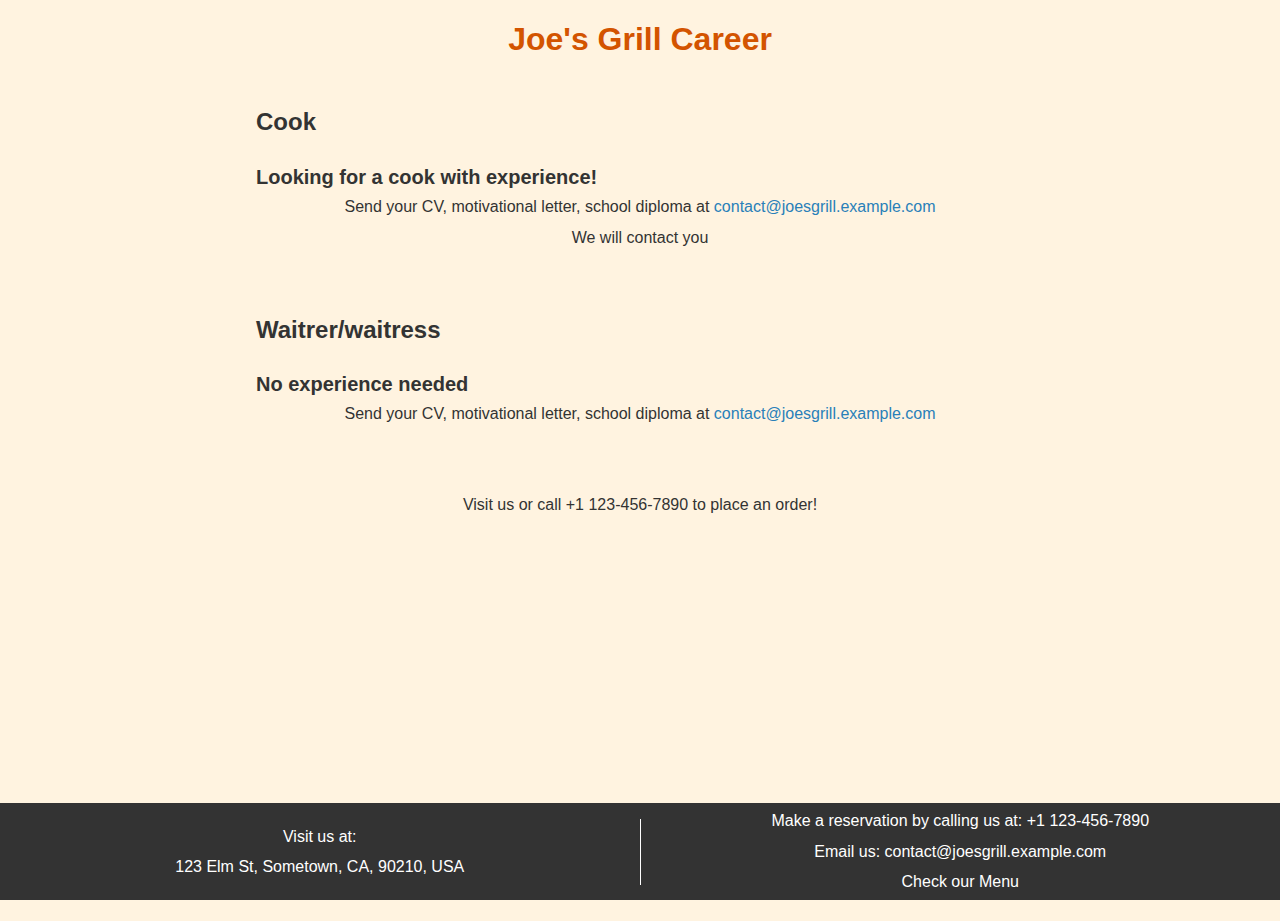
<file: career.html>
<!DOCTYPE html>
<html>
<head>
    <title>Joe's Grill</title>
    <link rel="stylesheet" href="stylesheet.css">
    <script type="application/ld+json">
        {
          "@context": "https://schema.org",
          "@type": "Restaurant",
          "name": "Joe's Grill",
          "address": {
            "@type": "PostalAddress",
            "streetAddress": "123 Elm St",
            "addressLocality": "Sometown",
            "addressRegion": "CA",
            "postalCode": "90210",
            "addressCountry": "US"
          },
          "telephone": "+1 123-456-7890",
          "email": "contact@joesgrill.example.com",
          "jobLocation": {
            "@type": "Place",
            "address": {
              "@type": "PostalAddress",
              "streetAddress": "123 Elm St",
              "addressLocality": "Sometown",
              "addressRegion": "CA",
              "postalCode": "90210",
              "addressCountry": "US"
            }
          },
          "hasOfferCatalog": {
            "@type": "OfferCatalog",
            "name": "Job Openings",
            "itemListElement": [
              {
                "@type": "Offer",
                "name": "Cook",
                "description": "Looking for a cook with experience!",
                "url": "mailto:contact@joesgrill.example.com",
                "employmentType": "FULL_TIME",
                "hiringOrganization": {
                  "@type": "Organization",
                  "name": "Joe's Grill",
                },
                "jobLocation": {
                  "@type": "Place",
                  "address": {
                    "@type": "PostalAddress",
                    "streetAddress": "123 Elm St",
                    "addressLocality": "Sometown",
                    "addressRegion": "CA",
                    "postalCode": "90210",
                    "addressCountry": "US"
                  }
                }
              },
              {
                "@type": "Offer",
                "name": "Waiter/Waitress",
                "description": "No experience needed",
                "url": "mailto:contact@joesgrill.example.com",
                "employmentType": "PART_TIME",
                "hiringOrganization": {
                  "@type": "Organization",
                  "name": "Joe's Grill",
                },
                "jobLocation": {
                  "@type": "Place",
                  "address": {
                    "@type": "PostalAddress",
                    "streetAddress": "123 Elm St",
                    "addressLocality": "Sometown",
                    "addressRegion": "CA",
                    "postalCode": "90210",
                    "addressCountry": "US"
                  }
                }
              }
            ]
          }
        }
        </script>
    </head>
<body>
  <main>
    <h1>Joe's Grill Career</h1>
    <div class="menu-section">
        <h2>Cook</h2>
        <div class="menu-item">
            <h3>Looking for a cook with experience!</h3>
            <p>Send your CV, motivational letter, school diploma at <a href="mailto:contact@joesgrill.example.com">contact@joesgrill.example.com</a></p>
            <p> We will contact you </p>
        </div>
    </div>
    <div class="menu-section">
        <h2>Waitrer/waitress</h2>
        <div class="menu-item">
            <h3>No experience needed</h3>
            <p>Send your CV, motivational letter, school diploma at <a href="mailto:contact@joesgrill.example.com">contact@joesgrill.example.com</a></p>
        </div>
    </div>
    <p>Visit us or call +1 123-456-7890 to place an order!</p>
  </main>
  <footer>
    <div class="visit-us">
        <p>Visit us at:</p>
        <p>123 Elm St, Sometown, CA, 90210, USA</p>
    </div>
   <div class="contact">
    <p>Make a reservation by calling us at: <a href="tel:+11234567890">+1 123-456-7890</a></p>
    <p>Email us: <a href="mailto:contact@joesgrill.example.com">contact@joesgrill.example.com</a></p>
    <p>Check our <a href="menu.html">Menu</a></p>
   </div>

</footer>
</body>
</html>
</file>
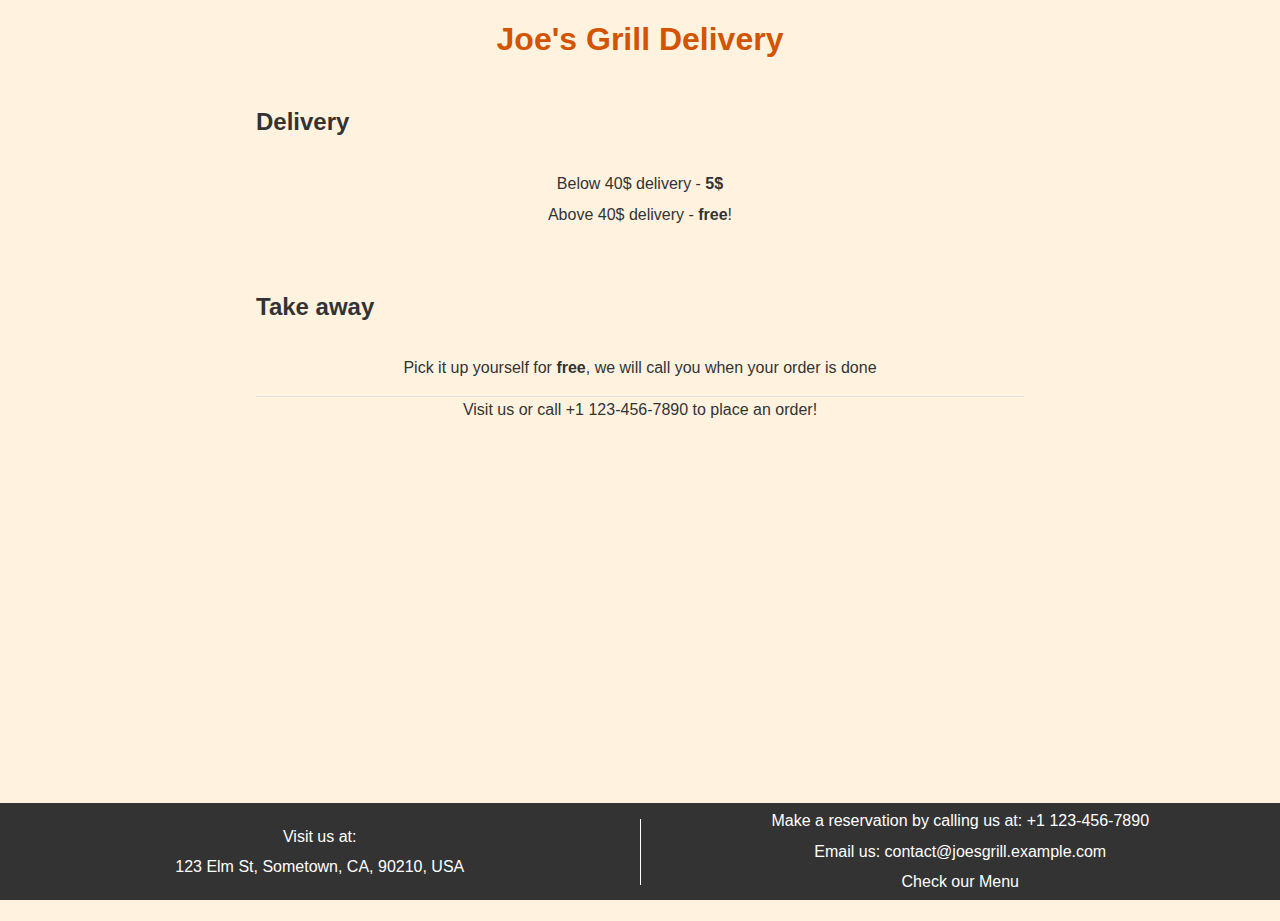
<file: delivery.html>
<!DOCTYPE html>
<html>
<head>
    <title>Joe's Grill</title>
    <link rel="stylesheet" href="stylesheet.css">
    <script type="application/ld+json">
     {
       "@context": "https://schema.org",
       "@type": "Restaurant",
       "name": "Joe's Grill",
       "address": {
         "@type": "PostalAddress",
         "streetAddress": "123 Elm St",
         "addressLocality": "Sometown",
         "addressRegion": "CA",
         "postalCode": "90210",
         "addressCountry": "US"
       },
       "telephone": "+1 123-456-7890",
       "email": "contact@joesgrill.example.com",
       "menu": "https://www.example.com/menu.html",
       "hasOfferCatalog": {
         "@type": "OfferCatalog",
         "name": "Delivery and Takeaway Options",
         "itemListElement": [
           {
             "@type": "Offer",
             "name": "Delivery below 40$",
             "price": "5",
             "priceCurrency": "USD",
             "eligibleTransactionVolume": {
               "@type": "PriceSpecification",
               "priceCurrency": "USD",
               "maxPrice": 40
             },
             "url": "https://www.example.com/menu.html"
           },
           {
             "@type": "Offer",
             "name": "Delivery above 40$",
             "price": "0",
             "priceCurrency": "USD",
             "eligibleTransactionVolume": {
               "@type": "PriceSpecification",
               "priceCurrency": "USD",
               "minPrice": 40.01
             },
             "url": "https://www.example.com/menu.html"
           },
           {
             "@type": "Offer",
             "name": "Take away",
             "price": "0",
             "priceCurrency": "USD",
             "description": "Pick it up yourself for free, we will call you when your order is done",
             "url": "https://www.example.com/menu.html"
           }
         ]
       }
     }
     </script>
 </head>
<body>
  <main>
    <h1>Joe's Grill Delivery</h1>
    <div class="menu-section">
        <h2>Delivery</h2>
        <div class="menu-item">
            <p>Below 40$ delivery - <b>5$</b></p>
            <p>Above 40$ delivery - <b>free</b>!</p>
        </div>
    </div>
        <h2>Take away</h2>
        <div class="menu-item">
            <p>Pick it up yourself for <b>free</b>, we will call you when your order is done</p>
        </div>
    </div>
    <p>Visit us or call +1 123-456-7890 to place an order!</p>
  </main>
  <footer>
    <div class="visit-us">
        <p>Visit us at:</p>
        <p>123 Elm St, Sometown, CA, 90210, USA</p>
    </div>
   <div class="contact">
    <p>Make a reservation by calling us at: <a href="tel:+11234567890">+1 123-456-7890</a></p>
    <p>Email us: <a href="mailto:contact@joesgrill.example.com">contact@joesgrill.example.com</a></p>
    <p>Check our <a href="menu.html">Menu</a></p>
   </div>

</footer>
</body>
</html>
</file>
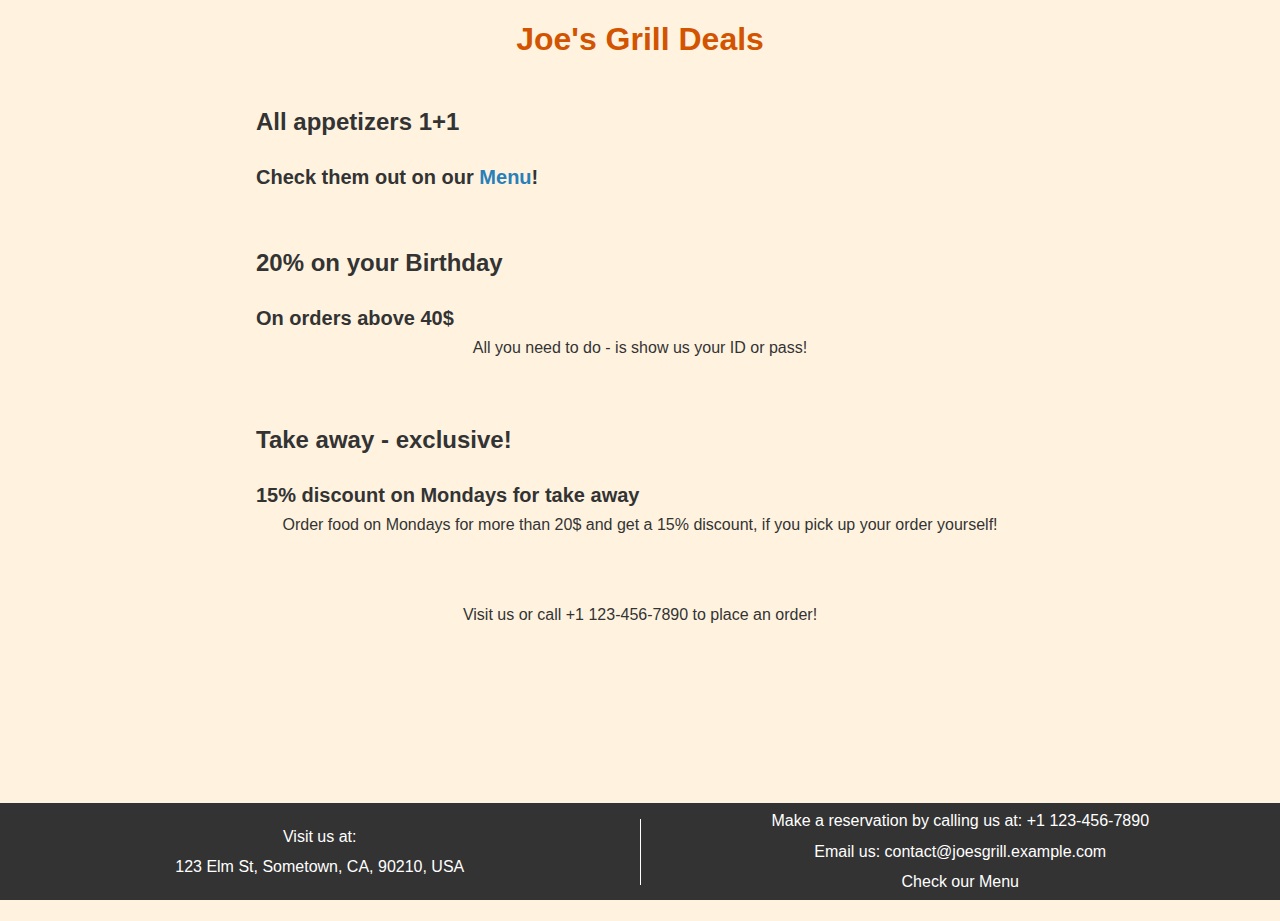
<file: exclusivedeals.html>
<!DOCTYPE html>
<html>
<head>
    <title>Joe's Grill</title>
    <link rel="stylesheet" href="stylesheet.css">
    <script type="application/ld+json">
{
  "@context": "https://schema.org",
  "@type": "Restaurant",
  "name": "Joe's Grill",
  "address": {
    "@type": "PostalAddress",
    "streetAddress": "123 Elm St",
    "addressLocality": "Sometown",
    "addressRegion": "CA",
    "postalCode": "90210",
    "addressCountry": "US"
  },
  "telephone": "+1 123-456-7890",
  "email": "contact@joesgrill.example.com",
  "menu": "https://www.example.com/menu.html",
  "offers": [
    {
      "@type": "Offer",
      "name": "All appetizers 1+1",
      "url": "https://www.example.com/menu.html"
    },
    {
      "@type": "Offer",
      "name": "20% on your Birthday",
      "description": "On orders above 40$. All you need to do - is show us your ID or pass!"
    },
    {
      "@type": "Offer",
      "name": "Take away - exclusive!",
      "description": "15% discount on Mondays for take away. Order food on Mondays for more than 20$ and get a 15% discount, if you pick up your order yourself!"
    }
  ]
}
  </script>
</head>
<body>
  <main>
    <h1>Joe's Grill Deals</h1>
    <div class="menu-section">
        <h2>All appetizers 1+1</h2>
        <div class="menu-item">
            <h3>Check them out on our <a href="menu.html ">Menu</a>!</h3>
        </div>
    </div>
    <div class="menu-section">
        <h2>20% on your Birthday</h2>
        <div class="menu-item">
            <h3>On orders above 40$</h3>
            <p>All you need to do - is show us your ID or pass!</p>
        </div>
    </div>
    <div class="menu-section">
        <h2>Take away - exclusive!</h2>
        <div class="menu-item">
            <h3>15% discount on Mondays for take away</h3>
            <p>Order food on Mondays for more than 20$ and get a 15% discount, if you pick up your order yourself!</p>
        </div>
    </div>
    <p>Visit us or call +1 123-456-7890 to place an order!</p>
  </main>
  <footer>
    <div class="visit-us">
        <p>Visit us at:</p>
        <p>123 Elm St, Sometown, CA, 90210, USA</p>
    </div>
   <div class="contact">
    <p>Make a reservation by calling us at: <a href="tel:+11234567890">+1 123-456-7890</a></p>
    <p>Email us: <a href="mailto:contact@joesgrill.example.com">contact@joesgrill.example.com</a></p>
    <p>Check our <a href="menu.html">Menu</a></p>
   </div>

</footer>
</body>
</html>
</file>
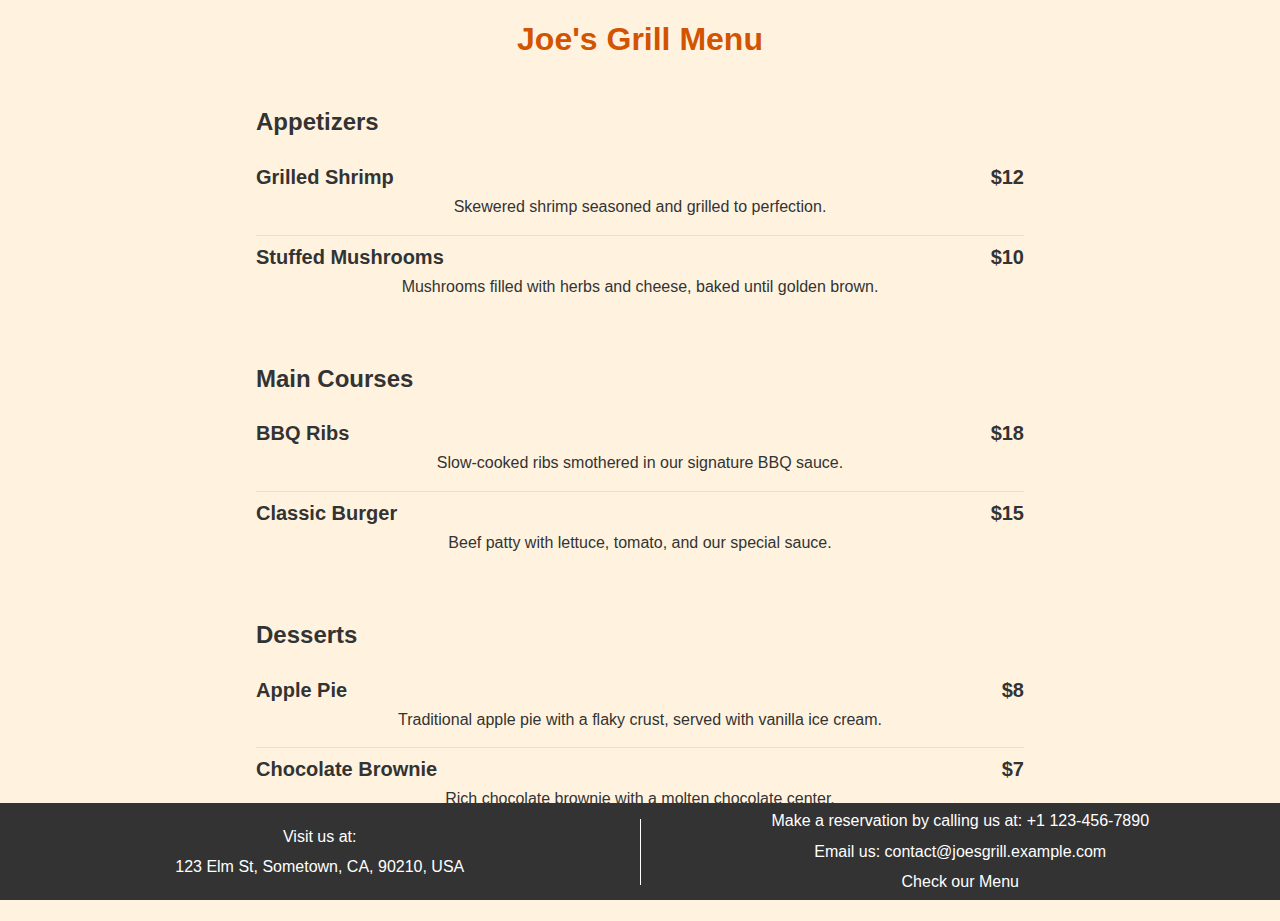
<file: menu.html>
<!DOCTYPE html>
<html>
<head>
    <title>Joe's Grill</title>
    <link rel="stylesheet" href="stylesheet.css">
    <script type="application/ld+json">
      {
        "@context": "http://schema.org",
        "@type": "Restaurant",
        "name": "Joe's Grill",
        "address": {
          "@type": "PostalAddress",
          "streetAddress": "123 Elm St",
          "addressLocality": "Sometown",
          "addressRegion": "CA",
          "postalCode": "90210",
          "addressCountry": "USA"
        },
        "telephone": "+11234567890",
        "url": "http://www.joesgrill.example.com",
        "menu": "http://www.joesgrill.example.com/menu.html",
        "servesCuisine": "American",
        "hasMenu": {
          "@type": "Menu",
          "name": "Joe's Grill Menu",
          "hasMenuSection": [
            {
              "@type": "MenuSection",
              "name": "Appetizers",
              "hasMenuItem": [
                {
                  "@type": "MenuItem",
                  "name": "Grilled Shrimp",
                  "description": "Skewered shrimp seasoned and grilled to perfection.",
                  "offers": {
                    "@type": "Offer",
                    "price": "12",
                    "priceCurrency": "USD"
                  }
                },
                {
                  "@type": "MenuItem",
                  "name": "Stuffed Mushrooms",
                  "description": "Mushrooms filled with herbs and cheese, baked until golden brown.",
                  "offers": {
                    "@type": "Offer",
                    "price": "10",
                    "priceCurrency": "USD"
                  }
                }
              ]
            },
            {
              "@type": "MenuSection",
              "name": "Main Courses",
              "hasMenuItem": [
                {
                  "@type": "MenuItem",
                  "name": "BBQ Ribs",
                  "description": "Slow-cooked ribs smothered in our signature BBQ sauce.",
                  "offers": {
                    "@type": "Offer",
                    "price": "18",
                    "priceCurrency": "USD"
                  }
                },
                {
                  "@type": "MenuItem",
                  "name": "Classic Burger",
                  "description": "Beef patty with lettuce, tomato, and our special sauce.",
                  "offers": {
                    "@type": "Offer",
                    "price": "15",
                    "priceCurrency": "USD"
                  }
                }
              ]
            },
            {
              "@type": "MenuSection",
              "name": "Desserts",
              "hasMenuItem": [
                {
                  "@type": "MenuItem",
                  "name": "Apple Pie",
                  "description": "Traditional apple pie with a flaky crust, served with vanilla ice cream.",
                  "offers": {
                    "@type": "Offer",
                    "price": "8",
                    "priceCurrency": "USD"
                  }
                },
                {
                  "@type": "MenuItem",
                  "name": "Chocolate Brownie",
                  "description": "Rich chocolate brownie with a molten chocolate center.",
                  "offers": {
                    "@type": "Offer",
                    "price": "7",
                    "priceCurrency": "USD"
                  }
                }
              ]
            }
          ]
        }
      }
    </script>
</head>
<body>
  <main>
    <h1>Joe's Grill Menu</h1>
    <div class="menu-section">
        <h2>Appetizers</h2>
        <div class="menu-item">
            <h3>Grilled Shrimp <span class="menu-item-price">$12</span></h3>
            <p>Skewered shrimp seasoned and grilled to perfection.</p>
        </div>
        <div class="menu-item">
            <h3>Stuffed Mushrooms <span class="menu-item-price">$10</span></h3>
            <p>Mushrooms filled with herbs and cheese, baked until golden brown.</p>
        </div>
    </div>
    <div class="menu-section">
        <h2>Main Courses</h2>
        <div class="menu-item">
            <h3>BBQ Ribs <span class="menu-item-price">$18</span></h3>
            <p>Slow-cooked ribs smothered in our signature BBQ sauce.</p>
        </div>
        <div class="menu-item">
            <h3>Classic Burger <span class="menu-item-price">$15</span></h3>
            <p>Beef patty with lettuce, tomato, and our special sauce.</p>
        </div>
    </div>
    <div class="menu-section">
        <h2>Desserts</h2>
        <div class="menu-item">
            <h3>Apple Pie <span class="menu-item-price">$8</span></h3>
            <p>Traditional apple pie with a flaky crust, served with vanilla ice cream.</p>
        </div>
        <div class="menu-item">
            <h3>Chocolate Brownie <span class="menu-item-price">$7</span></h3>
            <p>Rich chocolate brownie with a molten chocolate center.</p>
        </div>
    </div>
    <p>Visit us or call +1 123-456-7890 to place an order!</p>
  </main>
  <footer>
    <div class="visit-us">
        <p>Visit us at:</p>
        <p>123 Elm St, Sometown, CA, 90210, USA</p>
    </div>
   <div class="contact">
    <p>Make a reservation by calling us at: <a href="tel:+11234567890">+1 123-456-7890</a></p>
    <p>Email us: <a href="mailto:contact@joesgrill.example.com">contact@joesgrill.example.com</a></p>
    <p>Check our <a href="menu.html">Menu</a></p>
   </div>

</footer>    
</body>
</html>
</file>
<file: stylesheet.css>
body , html{
    font-family: 'Arial', sans-serif;
    background-color: #fff3e0;
    color: #333;
    margin: 0;
    padding: 0;
    width: 100%;
    height: 100%;
}

main{
    margin: 0 20% 0 20%;
}

h1 {
    color: #d35400;
    text-align: center;
}
.content {
    padding: 20px;
    max-width: 800px;
    margin: 0 auto; /* Centers the content */
}

p {
    font-size: 16px;
    line-height: 1.6;
    max-width: 800px;
    margin: auto;
    text-align: center;
}

a {
    color: #2980b9;
    text-decoration: none;
}

a:hover {
    text-decoration: underline;
}

.description{
    font-size: 18px;
    line-height: 2;
    margin-bottom: 20px;
}


img{
    display: block;
    margin: 20px auto; 
    max-width: 100%; 
    height: auto
}

.menu-section {
    margin: 50px auto;
}

.menu-item {
    border-bottom: 1px solid #e0e0e0;
    padding: 10px 0;
}

.menu-item:last-child {
    border-bottom: none;
}

.menu-item h3 {
    margin: 0;
    color: #333;
    font-size: 20px;
}

.menu-item p {
    margin: 5px 0;
}

.menu-item-price {
    float: right;
    font-weight: bold;
}


footer {
    background-color: #333;
    color: #fff;
    text-align: center;
    padding:0;
    position: fixed;
    bottom: 0;
    left: 0;
    width: 100%;
    display: flex;
    justify-content: space-around;
    align-items: center;
    flex-wrap: wrap; 
}

footer div {
    flex: 1; 
    padding: 0;
    min-width: 250px; 
}

.visit-us {
    border-right: 1px solid #fff; 
}

.contact {
    text-align: left;
}

footer p {
    margin: 5px 0;
}

footer a {
    color: #fff;
    text-decoration: none;
}

footer a:hover {
    text-decoration: underline;
}
</file>
